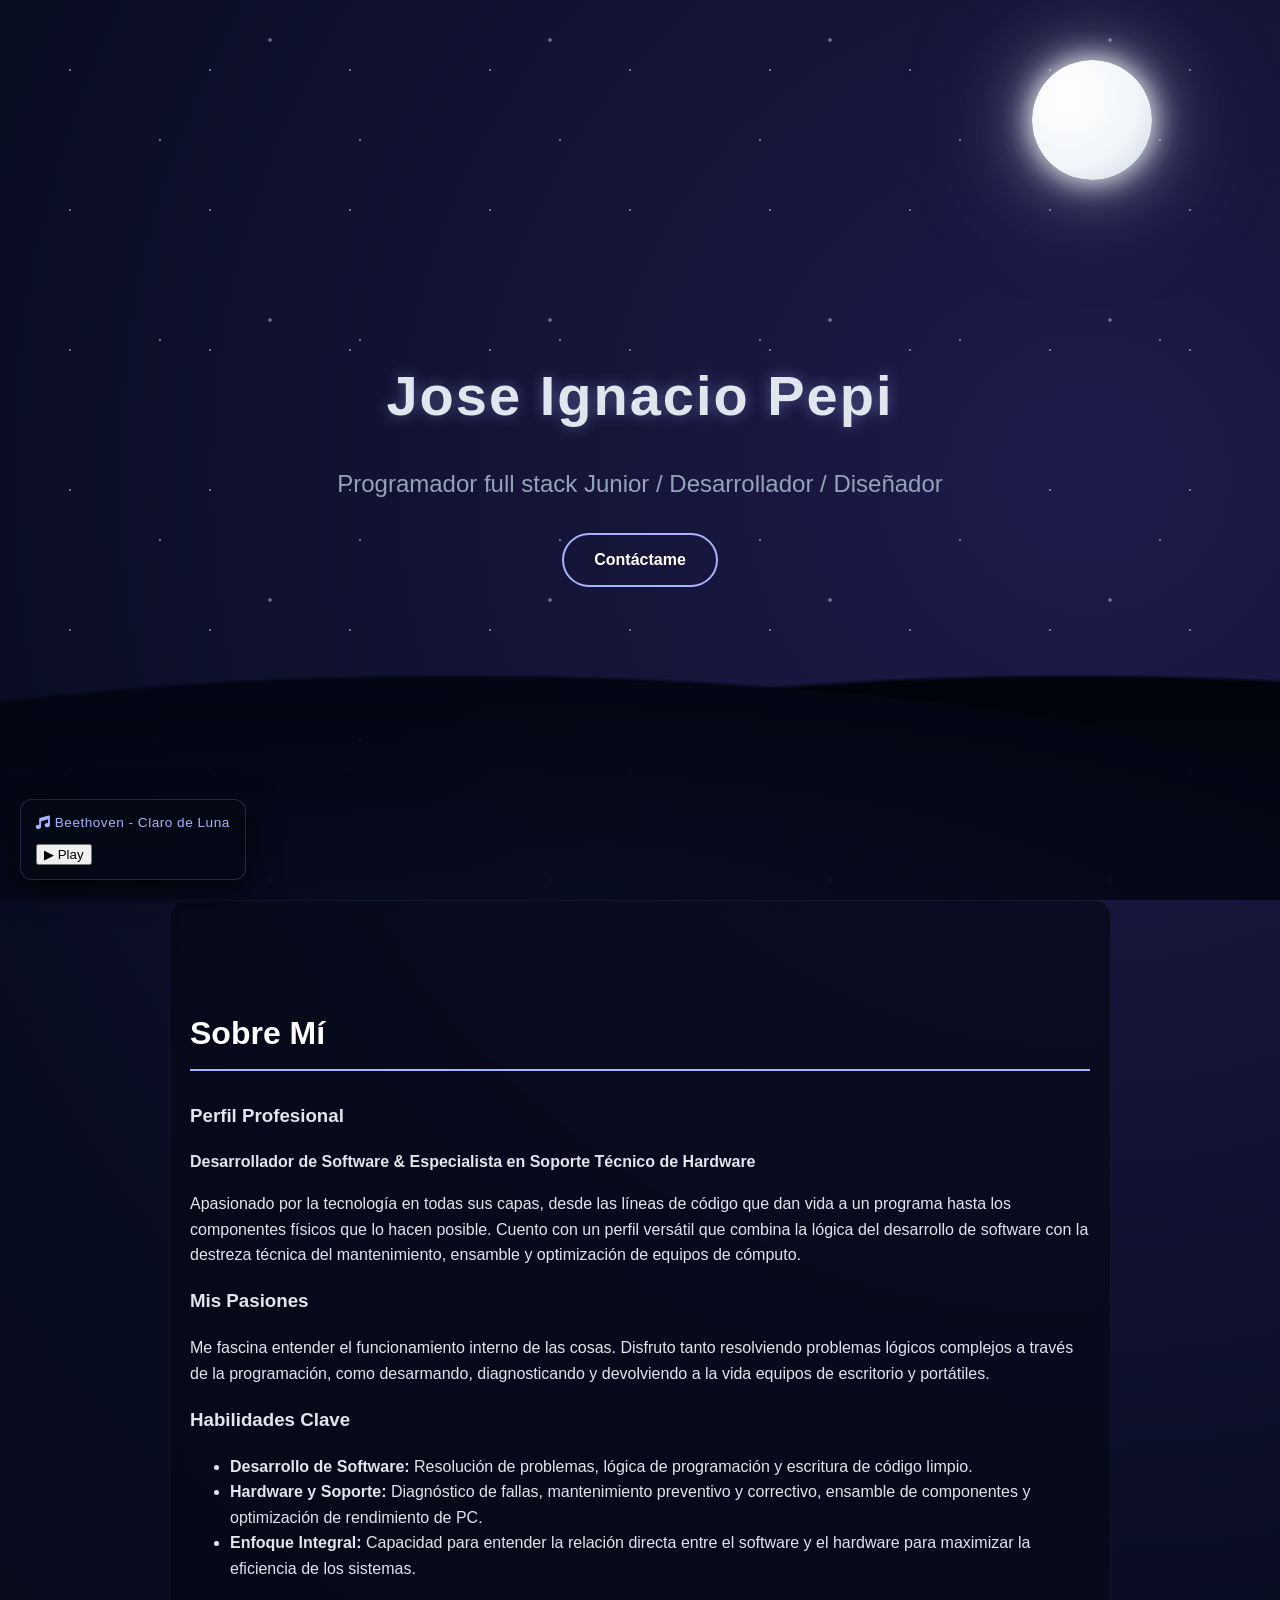
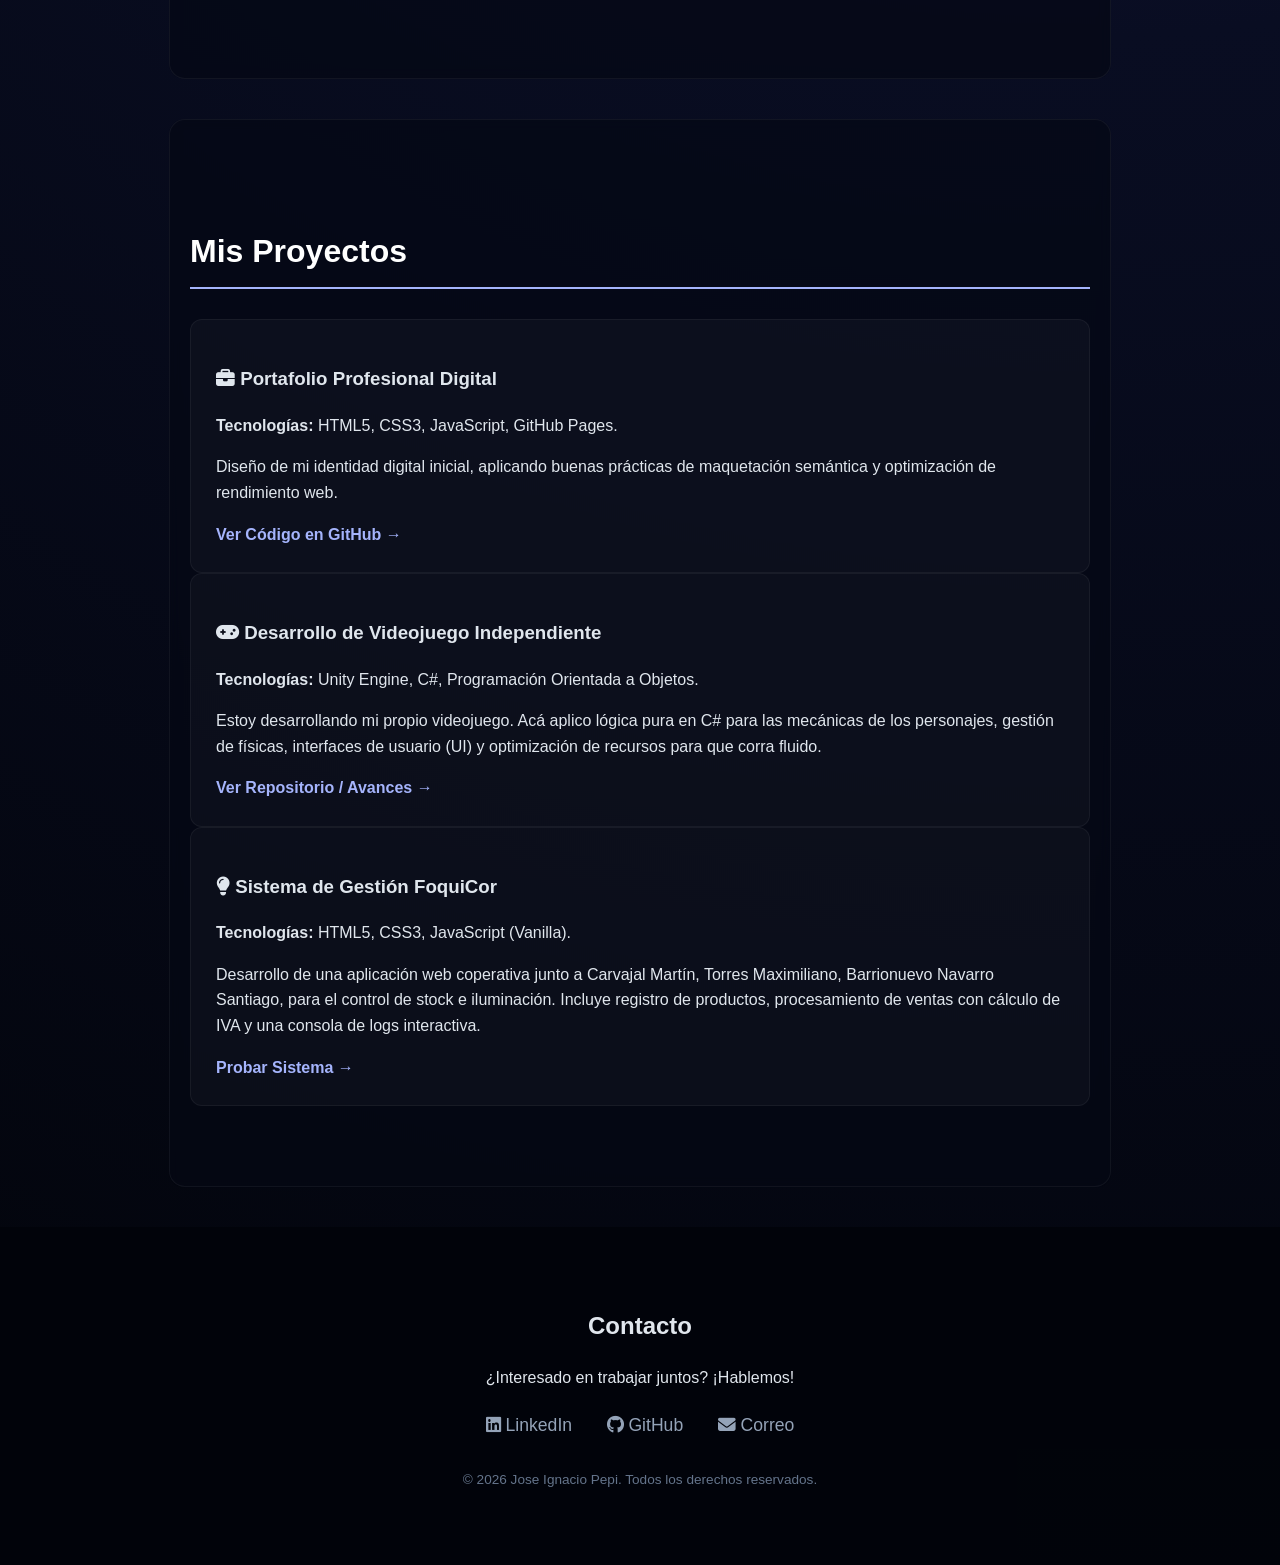
<file: index.html>
<!DOCTYPE html>
<html lang="es">
<head>
    <meta charset="UTF-8">
    <meta name="viewport" content="width=device-width, initial-scale=1.0">
    <title>Jose Ignacio Pepi | Portafolio Profesional</title>
    <link rel="stylesheet" href="style.css">
    <!-- FontAwesome para iconos -->
    <link rel="stylesheet" href="https://cdnjs.cloudflare.com/ajax/libs/font-awesome/6.4.0/css/all.min.css">
</head>
<body>

    <!-- Música de fondo: Beethoven Sonata 14 Claro de Luna -->
    <div class="music-player">
        <p><i class="fa-solid fa-music"></i> Beethoven - Claro de Luna</p>
        
        <!-- Tu archivo local bien enlazado -->
        <audio id="bg-music" loop>
            <source src="./Beethoven.mp3" type="audio/mpeg">
            Tu navegador no soporta el elemento de audio.
        </audio>
        
        <!-- Botón para reproducir y pausar -->
        <button id="play-btn" onclick="toggleMusic()">▶ Play</button>
    </div>

    <!-- Encabezado / Hero Section -->
    <header class="hero">
        <div class="hero-content">
            <h1>Jose Ignacio Pepi</h1>
            <p class="subtitle">Programador full stack Junior / Desarrollador / Diseñador</p>
            <a href="#contacto" class="btn">Contáctame</a>
        </div>
    </header>

    <!-- Sección Sobre Mí -->
    <section id="sobre-mi" class="section">
        <h2>Sobre Mí</h2>
        <div class="perfil-container">
            <h3>Perfil Profesional</h3>
            <p><strong>Desarrollador de Software & Especialista en Soporte Técnico de Hardware</strong></p>
            <p>Apasionado por la tecnología en todas sus capas, desde las líneas de código que dan vida a un programa hasta los componentes físicos que lo hacen posible. Cuento con un perfil versátil que combina la lógica del desarrollo de software con la destreza técnica del mantenimiento, ensamble y optimización de equipos de cómputo.</p>

            <h3>Mis Pasiones</h3>
            <p>Me fascina entender el funcionamiento interno de las cosas. Disfruto tanto resolviendo problemas lógicos complejos a través de la programación, como desarmando, diagnosticando y devolviendo a la vida equipos de escritorio y portátiles.</p>

            <h3>Habilidades Clave</h3>
            <ul>
                <li><strong>Desarrollo de Software:</strong> Resolución de problemas, lógica de programación y escritura de código limpio.</li>
                <li><strong>Hardware y Soporte:</strong> Diagnóstico de fallas, mantenimiento preventivo y correctivo, ensamble de componentes y optimización de rendimiento de PC.</li>
                <li><strong>Enfoque Integral:</strong> Capacidad para entender la relación directa entre el software y el hardware para maximizar la eficiencia de los sistemas.</li>
            </ul>
        </div>
    </section>

    <!-- Sección de Proyectos -->
    <section id="proyectos" class="section">
        <h2>Mis Proyectos</h2>
       <div class="project-card">
    <h3><i class="fa-solid fa-briefcase"></i> Portafolio Profesional Digital</h3>
    <p><strong>Tecnologías:</strong> HTML5, CSS3, JavaScript, GitHub Pages.</p>
    <p>Diseño de mi identidad digital inicial, aplicando buenas prácticas de maquetación semántica y optimización de rendimiento web.</p>
    <a href="https://github.com/tu-usuario/tu-repositorio-portafolio" target="_blank" rel="noopener noreferrer" class="project-link">Ver Código en GitHub →</a>
</div>
          <div class="project-card">
    <h3><i class="fa-solid fa-gamepad"></i> Desarrollo de Videojuego Independiente</h3>
    <p><strong>Tecnologías:</strong> Unity Engine, C#, Programación Orientada a Objetos.</p>
    <p>Estoy desarrollando mi propio videojuego. Acá aplico lógica pura en C# para las mecánicas de los personajes, gestión de físicas, interfaces de usuario (UI) y optimización de recursos para que corra fluido.</p>
    <a href="#" target="_blank" rel="noopener noreferrer" class="project-link">Ver Repositorio / Avances →</a>
</div>
      <div class="project-card">
    <h3><i class="fa-solid fa-lightbulb"></i> Sistema de Gestión FoquiCor</h3>
    <p><strong>Tecnologías:</strong> HTML5, CSS3, JavaScript (Vanilla).</p>
    <p>Desarrollo de una aplicación web coperativa junto a Carvajal Martín, Torres Maximiliano, Barrionuevo Navarro Santiago, para el control de stock e iluminación. Incluye registro de productos, procesamiento de ventas con cálculo de IVA y una consola de logs interactiva.</p>
    <a href="http://127.0.0.1:5501/foticor/index.html
    " class="project-link">Probar Sistema →</a>
</div>
        </div>
    </section>

    <!-- Sección de Contacto / Footer -->
    <footer id="contacto">
        <h2>Contacto</h2>
        <p>¿Interesado en trabajar juntos? ¡Hablemos!</p>
        <div class="social-links">
            <!-- Recuerda cambiar el '#' por los enlaces reales a tus perfiles cuando los tengas -->
            <a href="https://www.linkedin.com/in/nacho-pepi-984141285/" target="_blank" rel="noopener noreferrer"><i class="fa-brands fa-linkedin"></i> LinkedIn</a>
            <a href="https://github.com/joseignaciopepi-del" target="_blank" rel="noopener noreferrer"><i class="fa-brands fa-github"></i> GitHub</a>
            <a href="mailto:Joseignaciopepi@gmail.com"><i class="fa-solid fa-envelope"></i> Correo</a>
        </div>
        <p class="copyright">&copy; 2026 Jose Ignacio Pepi. Todos los derechos reservados.</p>
    </footer>

    <!-- Scripts unificados para el reproductor de audio -->
    <script>
        function toggleMusic() {
            const audio = document.getElementById('bg-music');
            const btn = document.getElementById('play-btn');

            if (audio.paused) {
                audio.play();
                btn.textContent = '⏸ Pause';
            } else {
                audio.pause();
                btn.textContent = '▶ Play';
            }
        }

        // Intenta arrancar la música con el primer clic del usuario en la pantalla y actualiza el botón
        window.addEventListener('click', () => {
            const audio = document.getElementById('bg-music');
            const btn = document.getElementById('play-btn');
            if (audio.paused) {
                audio.play();
                btn.textContent = '⏸ Pause';
            }
        }, { once: true });
    </script>
</body>
</html>
</file>
<file: style.css>
/* Estilos Generales */
html {
    scroll-behavior: smooth;
}

body {
    margin: 0;
    font-family: 'Segoe UI', Tahoma, Geneva, Verdana, sans-serif;
    /* CAMBIO: Fondo modificado para que el resplandor azul/violáceo nazca desde la esquina superior derecha (donde está la luna) */
    background: radial-gradient(circle at 85% 15%, #1e1b4b 0%, #090d22 40%, #02040a 100%);
    color: #e0e6ed;
    overflow-x: hidden;
    line-height: 1.6;
}

/* Efecto de Estrellas (Cielo nocturno) */
body::before {
    content: "";
    position: fixed;
    top: 0;
    left: 0;
    width: 100%;
    height: 100%;
    background-image:
        radial-gradient(white 1px, transparent 1px),
        radial-gradient(white 1.5px, transparent 1.5px),
        radial-gradient(#bdf 2px, transparent 2px);
    background-size: 140px 140px, 200px 200px, 280px 280px;
    background-position: 0 0, 60px 40px, 130px 180px;
    opacity: 0.4; /* Sutilmente más bajo para dar un tono más melancólico */
    z-index: -3;
}

/* Luna Llena Brillante */
body::after {
    content: "";
    position: fixed;
    top: 60px;
    right: 10%; /* Un poco más centrada para mejor balance visual */
    width: 120px;
    height: 120px;
    border-radius: 50%;
    /* Gradiente blanco-plateado simulando cráteres tenues */
    background: radial-gradient(circle at 30% 30%, #ffffff 0%, #f1f5f9 60%, #cbd5e1 100%);
    /* Brillo expansivo para simular la luz de la luna */
    box-shadow:
        0 0 30px #fff,
        0 0 70px rgba(255, 255, 255, 0.5),
        0 0 140px rgba(165, 180, 252, 0.3);
    z-index: -2;
}

/* NUEVO: Paisaje de Colinas/Montañas al fondo */
html::before {
    content: "";
    position: fixed;
    bottom: 0;
    left: 0;
    width: 100%;
    height: 25vh; /* Ocupa el cuarto inferior de la pantalla */
    /* Crea siluetas usando gradientes lineales superpuestos */
    background: 
        radial-gradient(ellipse at 30% 120%, #090d22 0%, #040612 70%, transparent 71%),
        radial-gradient(ellipse at 70% 130%, #060919 0%, #02040a 70%, transparent 71%);
    background-size: 120% 100%;
    z-index: -1;
    pointer-events: none; /* Evita que interfiera con los clics */
    opacity: 0.95;
}

/* Reproductor de Música Discreto */
.music-player {
    position: fixed;
    bottom: 20px;
    left: 20px;
    background: rgba(5, 8, 20, 0.85);
    padding: 12px 15px;
    border-radius: 12px;
    border: 1px solid rgba(165, 180, 252, 0.2); /* Borde entonado con la app */
    backdrop-filter: blur(8px);
    z-index: 100;
    box-shadow: 0 8px 32px rgba(0, 0, 0, 0.7);
}
.music-player p {
    margin: 0 0 8px 0;
    font-size: 0.85rem;
    color: #a5b4fc;
    font-weight: 500;
    letter-spacing: 0.5px;
}
.music-player audio {
    height: 30px;
    width: 200px;
}

/* Secciones del Portafolio (Se mantiene el formato intacto) */
.hero {
    height: 100vh;
    display: flex;
    justify-content: center;
    align-items: center;
    text-align: center;
    padding: 0 20px;
}
.hero-content h1 {
    font-size: 3.5rem;
    margin-bottom: 10px;
    letter-spacing: 2px;
    text-shadow: 0 0 15px rgba(165, 180, 252, 0.4);
}
.hero-content .subtitle {
    font-size: 1.5rem;
    color: #94a3b8;
    margin-bottom: 30px;
}

.btn {
    display: inline-block;
    padding: 12px 30px;
    background: transparent;
    color: #fff;
    border: 2px solid #a5b4fc;
    border-radius: 30px;
    text-decoration: none;
    font-weight: 600;
    transition: all 0.3s ease;
}
.btn:hover {
    background: #a5b4fc;
    color: #050814;
    box-shadow: 0 0 15px rgba(165, 180, 252, 0.5);
}

.section {
    max-width: 900px;
    margin: 0 auto;
    padding: 80px 20px;
    background: rgba(5, 8, 20, 0.65); /* Un toque más opaco para asegurar legibilidad */
    margin-bottom: 40px;
    border-radius: 16px;
    backdrop-filter: blur(6px);
    border: 1px solid rgba(255, 255, 255, 0.05);
}
.section h2 {
    font-size: 2rem;
    border-bottom: 2px solid #a5b4fc;
    padding-bottom: 10px;
    margin-bottom: 30px;
    color: #fff;
}

/* Rejilla de Proyectos */
.projects-grid {
    display: grid;
    grid-template-columns: repeat(auto-fit, minmax(250px, 1fr));
    gap: 20px;
}
.project-card {
    background: rgba(255, 255, 255, 0.03);
    padding: 25px;
    border-radius: 12px;
    border: 1px solid rgba(255, 255, 255, 0.05);
    transition: transform 0.3s ease, box-shadow 0.3s ease;
}
.project-card:hover {
    transform: translateY(-5px);
    border-color: #a5b4fc;
    box-shadow: 0 10px 20px rgba(165, 180, 252, 0.1);
}
.project-link {
    color: #a5b4fc;
    text-decoration: none;
    font-weight: bold;
}

/* Footer / Contacto */
footer {
    text-align: center;
    padding: 60px 20px;
    background: rgba(2, 4, 10, 0.9);
}
.social-links {
    margin: 20px 0;
}
.social-links a {
    color: #94a3b8;
    text-decoration: none;
    margin: 0 15px;
    font-size: 1.1rem;
    transition: color 0.3s;
}
.social-links a:hover {
    color: #a5b4fc;
}
.copyright {
    font-size: 0.85rem;
    color: #64748b;
    margin-top: 30px;
}
</file>
